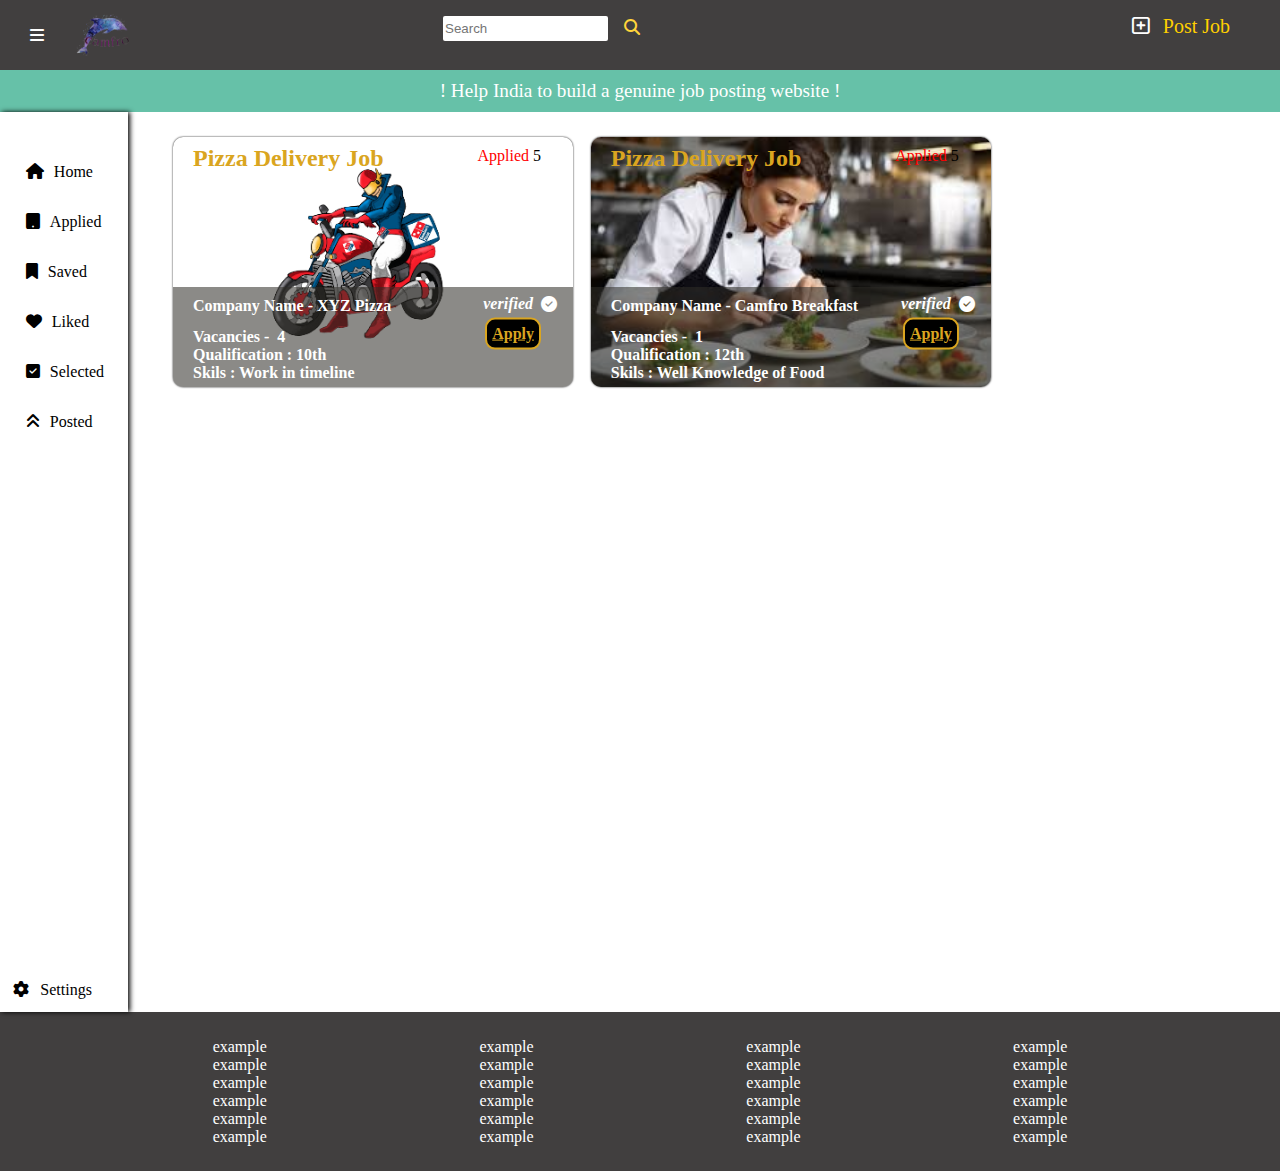
<file: index.html>
<!DOCTYPE html>
<html lang="en">
<head>
    <meta charset="UTF-8">
    <meta name="viewport" content="width=device-width, initial-scale=1.0">
    <link rel="stylesheet" href="style.css">
    <link href="https://cdn.jsdelivr.net/npm/bootstrap@5.2.3/dist/css/bootstrap.min.css">
    <link rel="stylesheet" href="https://cdnjs.cloudflare.com/ajax/libs/font-awesome/6.6.0/css/all.min.css">
    <title>JOB APP</title>
</head>
<body>
    <div class="navbar" id="navbariidd">
        <div class="navebarlist">
            <div class="navbarlinks">
                <div class="boxlink1">
                <!-- <li><a href="#">three slide</a></li> -->
                <i class="fa-solid fa-bars" style="color: #ffffff;"></i>
                <img src="unnamed.png" alt="">
                </div>
                <div class="boxlink2">
                <li><input type="text" placeholder="Search"></li>
                <i class="fa-solid fa-magnifying-glass" style="color: #FFD43B;"></i>
                </div>
                <div class="boxlink3">
                <i class="fa-regular fa-square-plus" style="color: #ffffff;"></i>
                <li><a href="#" id="appealtojobpost">Post Job</a></li>
                </div>
            </div>
        </div>
    </div>
    <div class="jobpostmainground hide" id="jobpostmainground">
        <div class="jobpostground"> 
            <div class="jobbannersection">
                <img src="job-vacancy-design-banner-delivery-260nw-2025833303.png" alt="job banner">
            </div>
            <div class="jobdetailsection">
                <form action="" method="post">
                    <input type="text" placeholder="Company Name" id="companyName" required>
                    <input type="text" placeholder="Name" id="name" required>
                    <input type="text" placeholder="Contact Number"required>
                    <input type="text" placeholder="E-mail" required>
                    <input type="text" placeholder="Qualification">
                    <input type="text" placeholder="Documents">
                    <input type="text" placeholder="Position" required>
                    <input type="text" placeholder="Salary" required>
                    <input type="text" placeholder="Number of Vacancies">
                    <div>
                    <button>Appeal to post job</button>
                    </div>
                </form>
            </div>
            <div class="joblinks">
                <!-- <button id="check status">Click here</button> -->
            </div>
        </div>
    </div>  
    <div class="paranote">
        <p> ! Help India to build a genuine job posting website !</p>
    </div>
    <div class="maincontentgroundbox">
        <div class="sidebartoggle">
            <div class="jobmainlinks">
                <div class="home"><i class="fa-solid fa-house"></i><span class="element">Home</span></div>
                <div class="applied"><i class="fa-solid fa-tablet-button"></i><span class="element">Applied</span></div>
                <div class="saved"><i class="fa-solid fa-bookmark"></i><span class="element">Saved</span></div>
                <div class="liked"><i class="fa-solid fa-heart"></i><span class="element">Liked</span></div>
                <div class="select"><i class="fa-solid fa-square-check"></i></i><span class="element">Selected</span></div>
                <div class="post"><i class="fa-solid fa-angles-up"></i><span class="element">Posted</span></div>
            </div>
            <div class="jobsettings"><i class="fa-solid fa-gear"></i><span class="element">Settings</span></div>
        </div>
        <div class="maincontentbox">
            <div class="jobpostedcard">
                <div class="header">
                    <h3 class="jobpostheadername">Pizza Delivery Job</h3>
                    <p>Applied <span>5</span></p>
                </div>
                <div class="jobpostimgbanner">
                    <img src="dominos.png" alt="">
                </div>
                <div class="jobdetails">
                    <div class="companyname">
                        <span>Company Name -&nbsp;</span><span>XYZ Pizza</span>
                        <i>verified <span><i class="fa-solid fa-circle-check"></i></span></i>
                    </div>
                    <div class="companyvacancy">
                        <span>Vacancies - &nbsp;</span><span>4</span>
                        <p>Qualification : <span>10th</span></p>
                        <p>Skils : <span>Work in timeline</span><a href="#">Apply</a></p>
                    </div>
                    <div class="commentsection hide" style="color: black;">Comment Section
                        <div class="commentarea" id="jobcommentarea">
                        </div>
                    </div>
                </div>
            </div>
            <div class="jobpostedcard">
                <div class="header">
                    <h3 class="jobpostheadername">Pizza Delivery Job</h3>
                    <p>Applied <span>5</span></p>
                </div>
                <div class="jobpostimgbanner">
                    <img src="chef.jpeg" alt="">
                </div>
                <div class="jobdetails">
                    <div class="companyname">
                        <span>Company Name -&nbsp;</span><span>Camfro Breakfast</span>
                        <i>verified <span><i class="fa-solid fa-circle-check"></i></span></i>
                    </div>
                    <div class="companyvacancy">
                        <span>Vacancies - &nbsp;</span><span>1</span>
                        <p>Qualification : <span>12th</span></p>
                        <p>Skils : <span>Well Knowledge of Food</span><a href="#">Apply</a></p>
                    </div>
                    <div class="commentsection hide" style="color: black;">Comment Section
                        <div class="commentarea" id="jobcommentarea">
                        </div>
                    </div>
                </div>
            </div>
        </div>
    </div>
    <div class="footer">
        <div class="footerground">
            <div class="footercontext">
                <div class="footercontent">example</div>
                <div class="footercontent">example</div>
                <div class="footercontent">example</div>
                <div class="footercontent">example</div>
                <div class="footercontent">example</div>
                <div class="footercontent">example</div>
            </div>
            <div class="footercontext">
                <div class="footercontent">example</div>
                <div class="footercontent">example</div>
                <div class="footercontent">example</div>
                <div class="footercontent">example</div>
                <div class="footercontent">example</div>
                <div class="footercontent">example</div>
            </div>
            <div class="footercontext">
                <div class="footercontent">example</div>
                <div class="footercontent">example</div>
                <div class="footercontent">example</div>
                <div class="footercontent">example</div>
                <div class="footercontent">example</div>
                <div class="footercontent">example</div>
            </div>
            <div class="footercontext">
                <div class="footercontent">example</div>
                <div class="footercontent">example</div>
                <div class="footercontent">example</div>
                <div class="footercontent">example</div>
                <div class="footercontent">example</div>
                <div class="footercontent">example</div>
            </div>
        </div>
    </div>
    <script src="main.js"></script>
    <script defer src="https://cdn.jsdelivr.net/npm/bootstrap@5.2.3/dist/js/bootstrap.bundle.min.js"></script>
</body>
</html>
</file>
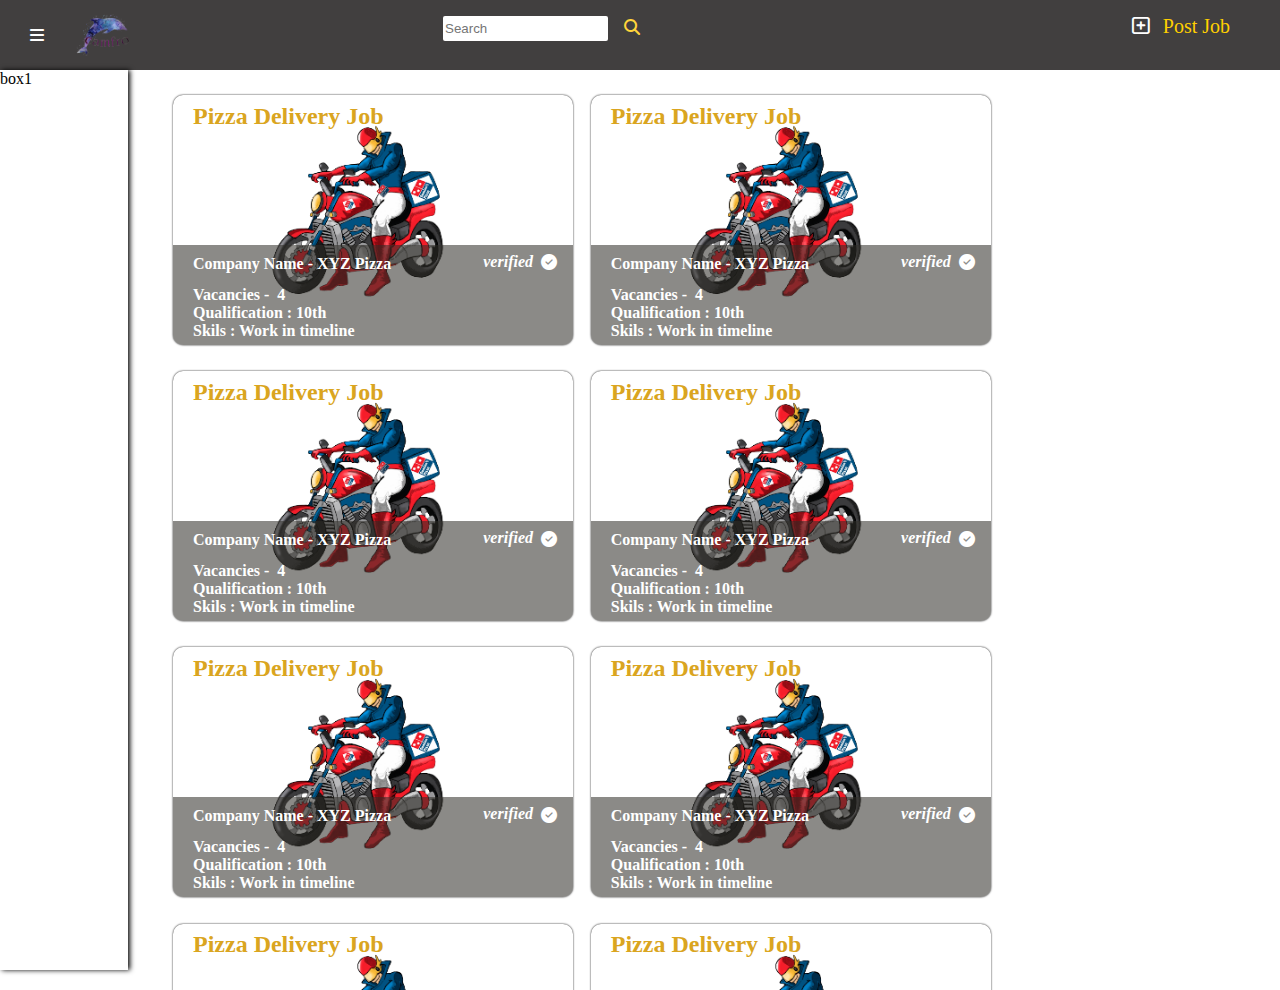
<file: sample1.html>
<!DOCTYPE html>
<html lang="en">
<head>
    <meta charset="UTF-8">
    <meta name="viewport" content="width=device-width, initial-scale=1.0">
    <link rel="stylesheet" href="style.css">
    <link href="https://cdn.jsdelivr.net/npm/bootstrap@5.2.3/dist/css/bootstrap.min.css">
    <link rel="stylesheet" href="https://cdnjs.cloudflare.com/ajax/libs/font-awesome/6.6.0/css/all.min.css">
    <title>JOB APP</title>
</head>
<body>
    <div class="navbar">
        <div class="navebarlist">
            <div class="navbarlinks">
                <div class="boxlink1">
                <!-- <li><a href="#">three slide</a></li> -->
                <i class="fa-solid fa-bars" style="color: #ffffff;"></i>
                <img src="unnamed.png" alt="">
                </div>
                <div class="boxlink2">
                <li><input type="text" placeholder="Search"></li>
                <i class="fa-solid fa-magnifying-glass" style="color: #FFD43B;"></i>
                </div>
                <div class="boxlink3">
                <i class="fa-regular fa-square-plus" style="color: #ffffff;"></i>
                <li><a href="#" id="appealtojobpost">Post Job</a></li>
                </div>
            </div>
        </div>
    </div>
    <div class="jobpostmainground hide" id="jobpostmainground">
        <div class="jobpostground"> 
            <div class="jobbannersection">
                <img src="job-vacancy-design-banner-delivery-260nw-2025833303.png" alt="job banner">
            </div>
            <div class="jobdetailsection">
                <form action="" method="post">
                    <input type="text" placeholder="Company Name" id="companyName" required>
                    <input type="text" placeholder="Name" id="name" required>
                    <input type="text" placeholder="Contact Number"required>
                    <input type="text" placeholder="E-mail" required>
                    <input type="text" placeholder="Qualification">
                    <input type="text" placeholder="Documents">
                    <input type="text" placeholder="Position" required>
                    <input type="text" placeholder="Salary" required>
                    <input type="text" placeholder="Number of Vacancies">
                    <div>
                    <button>Appeal to post job</button>
                    </div>
                </form>
            </div>
            <div class="joblinks">
                <!-- <button id="check status">Click here</button> -->
            </div>
        </div>
    </div>
    <div class="maincontentgroundbox">
        <div class="sidebartoggle">box1</div>
        <div class="maincontentbox">
            <div class="jobpostedcard">
                <div class="header"><h3 class="jobpostheadername">Pizza Delivery Job</h3></div>
                <div class="jobpostimgbanner">
                    <img src="dominos.png" alt="">
                </div>
                <div class="jobdetails">
                    <div class="companyname">
                        <span>Company Name -&nbsp;</span><span>XYZ Pizza</span>
                        <i>verified <span><i class="fa-solid fa-circle-check"></i></span></i>
                    </div>
                    <div class="companyvacancy">
                        <span>Vacancies - &nbsp;</span><span>4</span>
                        <p>Qualification : <span>10th</span></p>
                        <p>Skils : <span>Work in timeline</span></p>
                    </div>
                </div>
            </div>
            <div class="jobpostedcard">
                <div class="header"><h3 class="jobpostheadername">Pizza Delivery Job</h3></div>
                <div class="jobpostimgbanner">
                    <img src="dominos.png" alt="">
                </div>
                <div class="jobdetails">
                    <div class="companyname">
                        <span>Company Name -&nbsp;</span><span>XYZ Pizza</span>
                        <i>verified <span><i class="fa-solid fa-circle-check"></i></span></i>
                    </div>
                    <div class="companyvacancy">
                        <span>Vacancies - &nbsp;</span><span>4</span>
                        <p>Qualification : <span>10th</span></p>
                        <p>Skils : <span>Work in timeline</span></p>
                    </div>
                </div>
            </div>
            <div class="jobpostedcard">
                <div class="header"><h3 class="jobpostheadername">Pizza Delivery Job</h3></div>
                <div class="jobpostimgbanner">
                    <img src="dominos.png" alt="">
                </div>
                <div class="jobdetails">
                    <div class="companyname">
                        <span>Company Name -&nbsp;</span><span>XYZ Pizza</span>
                        <i>verified <span><i class="fa-solid fa-circle-check"></i></span></i>
                    </div>
                    <div class="companyvacancy">
                        <span>Vacancies - &nbsp;</span><span>4</span>
                        <p>Qualification : <span>10th</span></p>
                        <p>Skils : <span>Work in timeline</span></p>
                    </div>
                </div>
            </div>
            <div class="jobpostedcard">
                <div class="header"><h3 class="jobpostheadername">Pizza Delivery Job</h3></div>
                <div class="jobpostimgbanner">
                    <img src="dominos.png" alt="">
                </div>
                <div class="jobdetails">
                    <div class="companyname">
                        <span>Company Name -&nbsp;</span><span>XYZ Pizza</span>
                        <i>verified <span><i class="fa-solid fa-circle-check"></i></span></i>
                    </div>
                    <div class="companyvacancy">
                        <span>Vacancies - &nbsp;</span><span>4</span>
                        <p>Qualification : <span>10th</span></p>
                        <p>Skils : <span>Work in timeline</span></p>
                    </div>
                </div>
            </div>
            <div class="jobpostedcard">
                <div class="header"><h3 class="jobpostheadername">Pizza Delivery Job</h3></div>
                <div class="jobpostimgbanner">
                    <img src="dominos.png" alt="">
                </div>
                <div class="jobdetails">
                    <div class="companyname">
                        <span>Company Name -&nbsp;</span><span>XYZ Pizza</span>
                        <i>verified <span><i class="fa-solid fa-circle-check"></i></span></i>
                    </div>
                    <div class="companyvacancy">
                        <span>Vacancies - &nbsp;</span><span>4</span>
                        <p>Qualification : <span>10th</span></p>
                        <p>Skils : <span>Work in timeline</span></p>
                    </div>
                </div>
            </div>
            <div class="jobpostedcard">
                <div class="header"><h3 class="jobpostheadername">Pizza Delivery Job</h3></div>
                <div class="jobpostimgbanner">
                    <img src="dominos.png" alt="">
                </div>
                <div class="jobdetails">
                    <div class="companyname">
                        <span>Company Name -&nbsp;</span><span>XYZ Pizza</span>
                        <i>verified <span><i class="fa-solid fa-circle-check"></i></span></i>
                    </div>
                    <div class="companyvacancy">
                        <span>Vacancies - &nbsp;</span><span>4</span>
                        <p>Qualification : <span>10th</span></p>
                        <p>Skils : <span>Work in timeline</span></p>
                    </div>
                </div>
            </div>
            <div class="jobpostedcard">
                <div class="header"><h3 class="jobpostheadername">Pizza Delivery Job</h3></div>
                <div class="jobpostimgbanner">
                    <img src="dominos.png" alt="">
                </div>
                <div class="jobdetails">
                    <div class="companyname">
                        <span>Company Name -&nbsp;</span><span>XYZ Pizza</span>
                        <i>verified <span><i class="fa-solid fa-circle-check"></i></span></i>
                    </div>
                    <div class="companyvacancy">
                        <span>Vacancies - &nbsp;</span><span>4</span>
                        <p>Qualification : <span>10th</span></p>
                        <p>Skils : <span>Work in timeline</span></p>
                    </div>
                </div>
            </div>
            <div class="jobpostedcard">
                <div class="header"><h3 class="jobpostheadername">Pizza Delivery Job</h3></div>
                <div class="jobpostimgbanner">
                    <img src="dominos.png" alt="">
                </div>
                <div class="jobdetails">
                    <div class="companyname">
                        <span>Company Name -&nbsp;</span><span>XYZ Pizza</span>
                        <i>verified <span><i class="fa-solid fa-circle-check"></i></span></i>
                    </div>
                    <div class="companyvacancy">
                        <span>Vacancies - &nbsp;</span><span>4</span>
                        <p>Qualification : <span>10th</span></p>
                        <p>Skils : <span>Work in timeline</span></p>
                    </div>
                </div>
            </div>
            <div class="jobpostedcard">
                <div class="header"><h3 class="jobpostheadername">Pizza Delivery Job</h3></div>
                <div class="jobpostimgbanner">
                    <img src="dominos.png" alt="">
                </div>
                <div class="jobdetails">
                    <div class="companyname">
                        <span>Company Name -&nbsp;</span><span>XYZ Pizza</span>
                        <i>verified <span><i class="fa-solid fa-circle-check"></i></span></i>
                    </div>
                    <div class="companyvacancy">
                        <span>Vacancies - &nbsp;</span><span>4</span>
                        <p>Qualification : <span>10th</span></p>
                        <p>Skils : <span>Work in timeline</span></p>
                    </div>
                </div>
            </div>
            <div class="jobpostedcard">
                <div class="header"><h3 class="jobpostheadername">Pizza Delivery Job</h3></div>
                <div class="jobpostimgbanner">
                    <img src="dominos.png" alt="">
                </div>
                <div class="jobdetails">
                    <div class="companyname">
                        <span>Company Name -&nbsp;</span><span>XYZ Pizza</span>
                        <i>verified <span><i class="fa-solid fa-circle-check"></i></span></i>
                    </div>
                    <div class="companyvacancy">
                        <span>Vacancies - &nbsp;</span><span>4</span>
                        <p>Qualification : <span>10th</span></p>
                        <p>Skils : <span>Work in timeline</span></p>
                    </div>
                </div>
            </div>
            <div class="jobpostedcard">
                <div class="header"><h3 class="jobpostheadername">Pizza Delivery Job</h3></div>
                <div class="jobpostimgbanner">
                    <img src="dominos.png" alt="">
                </div>
                <div class="jobdetails">
                    <div class="companyname">
                        <span>Company Name -&nbsp;</span><span>XYZ Pizza</span>
                        <i>verified <span><i class="fa-solid fa-circle-check"></i></span></i>
                    </div>
                    <div class="companyvacancy">
                        <span>Vacancies - &nbsp;</span><span>4</span>
                        <p>Qualification : <span>10th</span></p>
                        <p>Skils : <span>Work in timeline</span></p>
                    </div>
                </div>
            </div>
            <div class="jobpostedcard">
                <div class="header"><h3 class="jobpostheadername">Pizza Delivery Job</h3></div>
                <div class="jobpostimgbanner">
                    <img src="dominos.png" alt="">
                </div>
                <div class="jobdetails">
                    <div class="companyname">
                        <span>Company Name -&nbsp;</span><span>XYZ Pizza</span>
                        <i>verified <span><i class="fa-solid fa-circle-check"></i></span></i>
                    </div>
                    <div class="companyvacancy">
                        <span>Vacancies - &nbsp;</span><span>4</span>
                        <p>Qualification : <span>10th</span></p>
                        <p>Skils : <span>Work in timeline</span></p>
                    </div>
                </div>
            </div>
            <div class="jobpostedcard">
                <div class="header"><h3 class="jobpostheadername">Pizza Delivery Job</h3></div>
                <div class="jobpostimgbanner">
                    <img src="dominos.png" alt="">
                </div>
                <div class="jobdetails">
                    <div class="companyname">
                        <span>Company Name -&nbsp;</span><span>XYZ Pizza</span>
                        <i>verified <span><i class="fa-solid fa-circle-check"></i></span></i>
                    </div>
                    <div class="companyvacancy">
                        <span>Vacancies - &nbsp;</span><span>4</span>
                        <p>Qualification : <span>10th</span></p>
                        <p>Skils : <span>Work in timeline</span></p>
                    </div>
                </div>
            </div>
        </div>
    </div>
    <script src="main.js"></script>
    <script defer src="https://cdn.jsdelivr.net/npm/bootstrap@5.2.3/dist/js/bootstrap.bundle.min.js"></script>
</body>
</html>
</file>
<file: style.css>
*{
    margin: 0;
    top: 0;
}
.navbar{
    background-color: rgb(65, 63, 63);
    width: 100%;
    height: 70px;
    display: flex;
}
.navebarlist{
    display: flex;
    width: 100%;

}
.navbarlinks{
    position: relative;
    display: flex;
    column-gap: 30px;
    left: 0px;
    width: 100%;
}

.navbarlinks li{
    list-style-type: none;
    position: relative;
    margin-top: 1%;
    
}
.navbarlinks li a{
    color: aliceblue;
    text-decoration: none;
}
.boxlink1{
    display: flex;
    align-items: center;
    margin-left: 30px;
    column-gap: 30%;
    height: 100%;
}
.boxlink1 img{
    /* border: 2px solid rgb(223, 205, 158); */
    height: 100%;
    border-radius: 50%;
}
.boxlink2{
    display: flex;
    align-items: center;
    position: absolute;
    column-gap: 10%;
    right: 50%;
    top: 20%;
}
.boxlink2 li input{
    border: none;
    border-radius: 2px;
    line-height: 23px;
    width: 100%;
}
.boxlink3{
    position: absolute;
    display: flex;
    align-items: center;
    right: 20px;
    top: 20%;
    column-gap: 10%;
    font-size: 20px;
    /* border: 2px solid red; */
    width: 10%;
}
.boxlink3 li a{
    color: rgb(255, 208, 0)
}
.hide{
    display: none !important;
}
.jobpostmainground{
    height: 200px;
    width: 200px;
    background-color: pink;
    background-color: rgba(255, 251, 225, 0.768);
    width: 100%;
    /* height: 600px; */
    height: 100%;
    /* display: none; */
    display: flex;
    justify-content: center;
    align-items: center;
}
.jobpostground{
    margin: 5% 0 5% 0;
    height: 100%;
    width: 800px;
    /* border: 4px  solid red; */
    background-color: white;
    box-shadow: 2px 2px 5px black;
    border-radius: 10px;
    display: flex;
    flex-direction: column;
    row-gap: 20px;
    /* overflow: hidden; */
}
.jobbannersection{
    /* border: 2px solid green; */
    object-fit: cover;
    height: 100px;
    overflow: hidden;
    border-top-left-radius: 10px;
    border-top-right-radius: 10px;
}

.jobdetailsection form{
    display: flex;
    flex-direction: column;
    /* position: absolute; */
    row-gap: 8px;
}
.jobdetailsection form input{
    position: relative;
    width: 50%;
    border: 2px solid rgba(128, 128, 128, 0);
    box-shadow: 2px 2px 5px rgba(52, 51, 51, 0.603);
    line-height: 25px;
    margin-left: 10%;
    border-radius: 4px;
    padding: 0px 20px;
}
.jobdetailsection form div button{
    background-color: grey;
    color: white;
    margin-left: 10%;
    text-shadow: 2px 2px 5px rgba(245, 124, 124, 0.762);
    font-weight: bold;
    border: none;
    border-radius: 5px;
    padding: 5px 10px;
}
.paranote{
    /* background-color: #28a745; */
    background-color: #28a785b5;
    color: White;
    padding: 10px;
    text-align: center;
    font-size: 1.2em;
}
.maincontentgroundbox{
    /* border: 2px solid red; */
    display: flex;
    justify-content: space-around;
    height: auto;
    height: 100vh;
}
.sidebartoggle{
    /* border: 2px solid green; */
    width: 10%;
    height: auto;
    flex-shrink: 0;
    box-shadow: 2px 0px 5px black;
    display: flex;
    flex-direction: column;
    justify-content: space-between;
}
.jobmainlinks{
    display: flex;
    flex-direction: column;
    row-gap: 2rem;
    margin: 40% 0px 0px 20%;
}
.jobsettings{
    margin: 0px 0px 10% 10%;
}
.element{
    margin-left: 10%;
}
.element:hover{
    cursor: pointer;
    color: rgba(0, 0, 0, 0.51);
}
.maincontentbox{
    /* border: 2px solid goldenrod; */
    height: 100%;
    width: 90%;
    display: flex;
    flex-wrap: wrap;
    overflow-y: scroll;
    row-gap: 1.8%;
    column-gap: 0.7%;
    margin: 20px 0px 0px 40px;
}
.jobpostedcard{
    position: relative;
    height: 250px;
    width: 400px;
    /* border: 2px solid brown; */
    box-shadow: 0px 0px 2px black;
    margin: 5px;
    border-radius: 10px;
}
.jobpostheadername{
    position: absolute;
    top: 3%;
    left: 5%;
    font-size: 24px;
    color: goldenrod;
    z-index: 1;
}
.jobpostedcard .header p{
    position: absolute;
    color: red;
    top: 4%;
    right: 8%;
    z-index: 1;
}
.jobpostedcard .header p span{
    color: black;
    z-index: 1;
}

.jobpostimgbanner{
    /* border: 2px solid orangered; */
    position: relative;
    height: 100%;
    width: 100%;
    border-radius: 10px;
}
.jobpostimgbanner img{
    position: absolute;
    width: 100%;
    height: 100%;
    object-fit: cover;
    border-radius: 10px;
    /* border: 2px solid greenyellow; */
}
.jobdetails{
    position: absolute;
    top: 60%;
    border-bottom-left-radius: 10px;
    border-bottom-right-radius: 10px;
    background-color: rgba(47, 44, 40, 0.556);
    height: 40%;
    width: 100%;
    color: white;
    font-weight: bold;
}
.jobdetails .companyname, .companyvacancy{
    padding: 10px 20px;
}
.companyname i{
    position: absolute;
    right: 10%;
    top: 8%;
}
.companyname i span i{
    position: absolute;
    right: 0%;
    transform: translateX(150%);
}
.companyvacancy{
    transform: translateY(-10%);
}
.companyvacancy p a{
    position: absolute;
    color: goldenrod;
    background-color: black;
    padding: 5px 5px;
    border: 2px solid goldenrod;
    border-radius: 10px;
    right: 8%;
}
.commentsection{
    position: relative;
    border: 2px solid red;
    width: 100%;
}
.commentarea{
    position: absolute;
    border: 2px solid green;
    top: 150%;
    height: 100%;
    width: 90%;
    padding: 0px 5%;
}
.footer{
    background-color: rgb(65, 63, 63);
    color: white;
    padding: 2% 0 2% 0;
}
.footerground{
    display: flex;
    justify-content: space-evenly;
}
</file>
